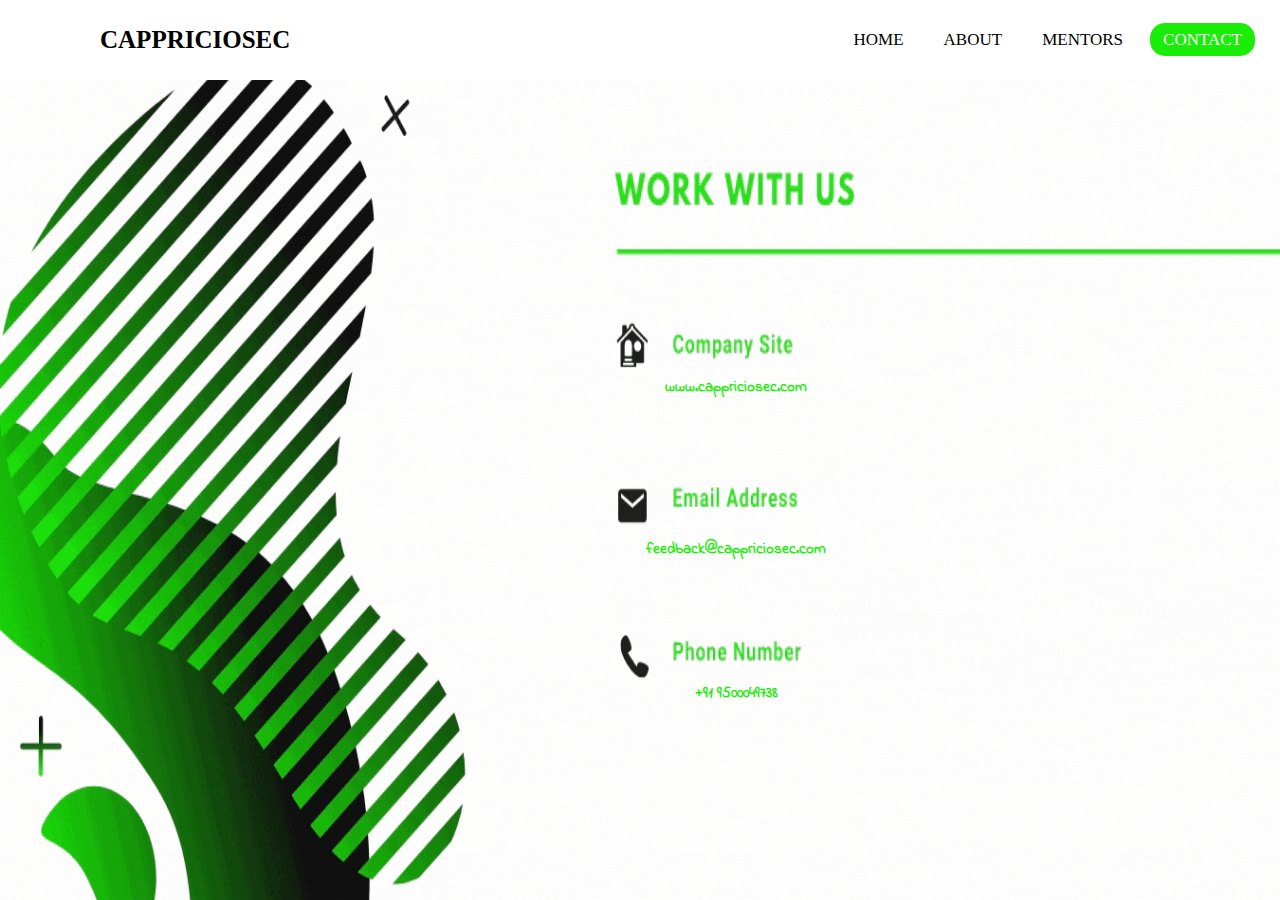
<file: contact.html>
<!DOCTYPE html>
	<html lang="en" dir="ltr">
		<head>
			<meta charset="utf-8">
			<link rel="shortcut icon" href="image/favicon.png">
			<title>cappriciosec contact</title>
			<meta name="viewport" content="width=device-width", initial-scale=1.0">
 			<link rel="stylesheet" href="css/contact.css">
 			   <link rel="stylesheet" href="https://use.fontawesome.com/releases/v5.4.1/css/all.css">
		</head>
		<body >
			<nav class="shadow">
				<input type="checkbox" id="check">
				<label for="check" class="checkbtn">
				<img src="/image/favicon.png" width="50" height="50">
			</label>
			<label class="logo">CAPPRICIOSEC</label>
			<ul>
				<li><a href="/" >HOME</a> </li>
				<li><a href="about.html">About</a></li>
				<li><a href="mentors.html">Mentors</a></li>
				<li><a class="active"href="contact.html">Contact</a></li>
			</ul>
		</nav>
		<div class="middle">
		<a class="btn" href="mailto:feedback@cappriciosec.com"><h1>feedback@cappriciosec.com</h1></a>
			</div>
			<div class="md">
				<a class"web" href="https://www.cappriciosec.com/"><h1>www.cappriciosec.com</h1></a>
	    		</div>
				<div class="wd">
					<a class"te" href="tel:+91 9500049738"><h1>+91 9500049738</h1></a>
				</div>

		</body>
</html>
</file>
<file: css/contact.css>
@import url('https://fonts.googleapis.com/css2?family=Indie+Flower&display=swap');



*{
			padding: 0;
			margin: 0;
			text-decoration: none;
			list-style: none;
			box-sizing: border-box;
		}
		body{
			font-family: montserrat;
  			background-image: url('/image/contact.gif');
  			background-repeat: no-repeat;
  			background-attachment: fixed;
			background-size: 100% 100%;
		}
		nav{
			background: #fff;
			height: 80px;
			width: 100%;
		}
		label.logo{
			color: black;
			font-size: 25px;
			line-height: 80px;
			padding: 0 100px;
			font-weight: bold;
		}
		nav ul{
			float: right;
			margin-right: 20px;
		}
		nav ul li{
			display: inline-block;
			line-height: 80px;
			margin: 0 5px;
		}
		nav ul li a{
			color: black;
			font-size: 17px;
			padding: 7px 13px;
			border-radius: 15px;
			text-transform: uppercase;
		}
		a.active,a:hover{
			background: #1aed07;
			color: #fff;
			transition: .5s;
		}
		.checkbtn{
			font-size: 30px;
			color: white;
			float: right;
			line-height: 80px;
			margin-right: 40px;
			cursor: pointer;
			display: none;
		}
		#check{
			display: none;
		}
		@media (max-width: 952px){
			label.logo{
				font-size: 20px;
				padding-left: 50px;
			}
			nav ul li a{
				font-size: 16px;
			}
		}
		@media (max-width: 858px){
			.checkbtn{
				display:block;
			}
			ul{
				position: fixed;
				width: 100%;
				height: 100vh;
				background: #fff;
				top: 80px;
				left: -100%;
				text-align: center;
				transition: all .5s;
			}
			nav ul li{
				display: block;
				margin: 50px 0;
				line-height: 30px;
			}
			nav ul li a{
				font-size: 20px;
			}
			a:hover,a.active{
				background: none;
				color: #1aed07;
			}
			#check:checked ~ ul{
				left: 0;
			}
		}
		h1{
			font-family: Indie Flower;
			text-align: center;
			line-height: 2.7;
			color: #1aed07;
			font-weight: 5500;
			font-size: 30%
			line-height: 90px;
			font-size: 15px;
			transition: 0.4s linear;
		}
		h1:hover{
			font-family: Indie Flower;
			text-align: center;
			line-height: 2.7;
			color: #000;
			font-weight: 5500;
			font-size: 30%
			line-height: 90px;
			font-size: 15px;
			transition: 0.4s linear;
		}
		.md{
			position: absolute;
			top: 43%;
			transform: translateY(-50%);
			width: 115%;
			text-align: center;
		}
		.wd{
			position: absolute;
			top: 77%;
			transform: translateY(-50%);
			width: 115%;
			text-align: center;
		}
		.te{
			display: inline-block;
		  font-size: 30px;
		  width: 200px;
		  height: 40px;
		  background: #FFFFFF;
		  margin: 10px;
		  border-radius: 30%;
		  box-shadow: 0 5px 15px -5px #00000070;
		  color: #1aed07;
		  overflow: hidden;
		  position: relative;
		}
		.middle{
		  position: absolute;
		  top: 61%;
		  transform: translateY(-50%);
		  width: 115%;
		  text-align: center;
		}
		.web{
			display: inline-block;
		  font-size: 30px;
		  width: 200px;
		  height: 40px;
		  background: #FFFFFF;
		  margin: 10px;
		  border-radius: 30%;
		  box-shadow: 0 5px 15px -5px #00000070;
		  color: #1aed07;
		  overflow: hidden;
		  position: relative;
		}


		@keyframes aaa {
		  0%{
		    left: -110%;
		    top: 90%;
		  }50%{
		    left: 10%;
		    top: -30%;
		  }100%{
		    top: -10%;
		    left: -10%;
		  }
		}
</file>
